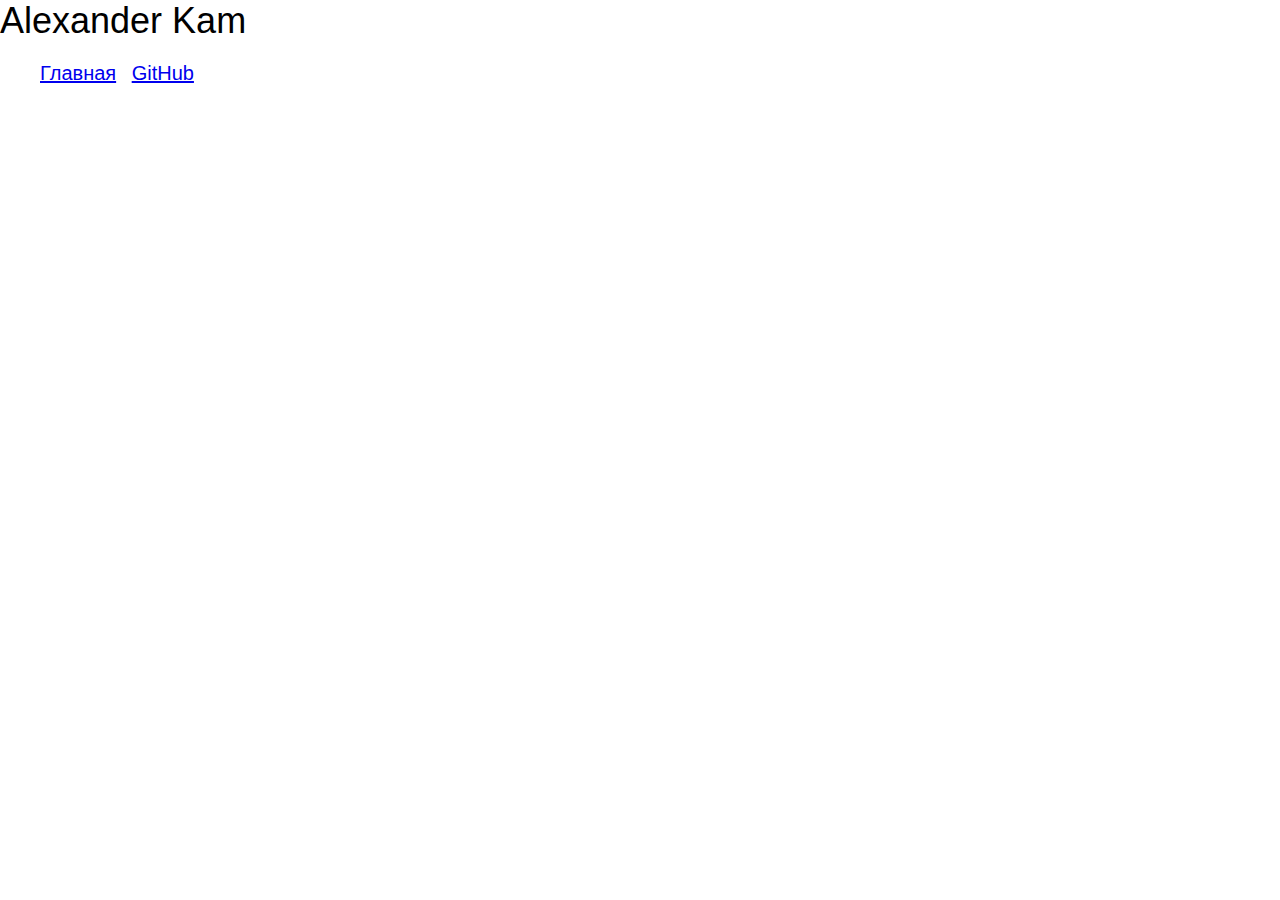
<file: index.html>
<!DOCTYPE html>
<html lang="ru">
<head>
    <meta charset="UTF-8">
    <meta name="viewport" content="width=device-width, initial-scale=1.0">
    <title>Home | Alexander Kam</title>
    <link rel="stylesheet" href="/resources/css/main.css">
    <script src="/resources/js/main.js"></script>
</head>
<body>
    <header>
        <div class="branding">
            <span>Alexander </span><span class="super">Kam</span>
        </div>
        <nav>
            <ul>
                <li><a href="/">Главная</a></li>
                <li><a href="https://github.com/AlexanderKam2/">GitHub</a></li>
            </ul>
        </nav>
    </header>
</body>
</html>
</file>
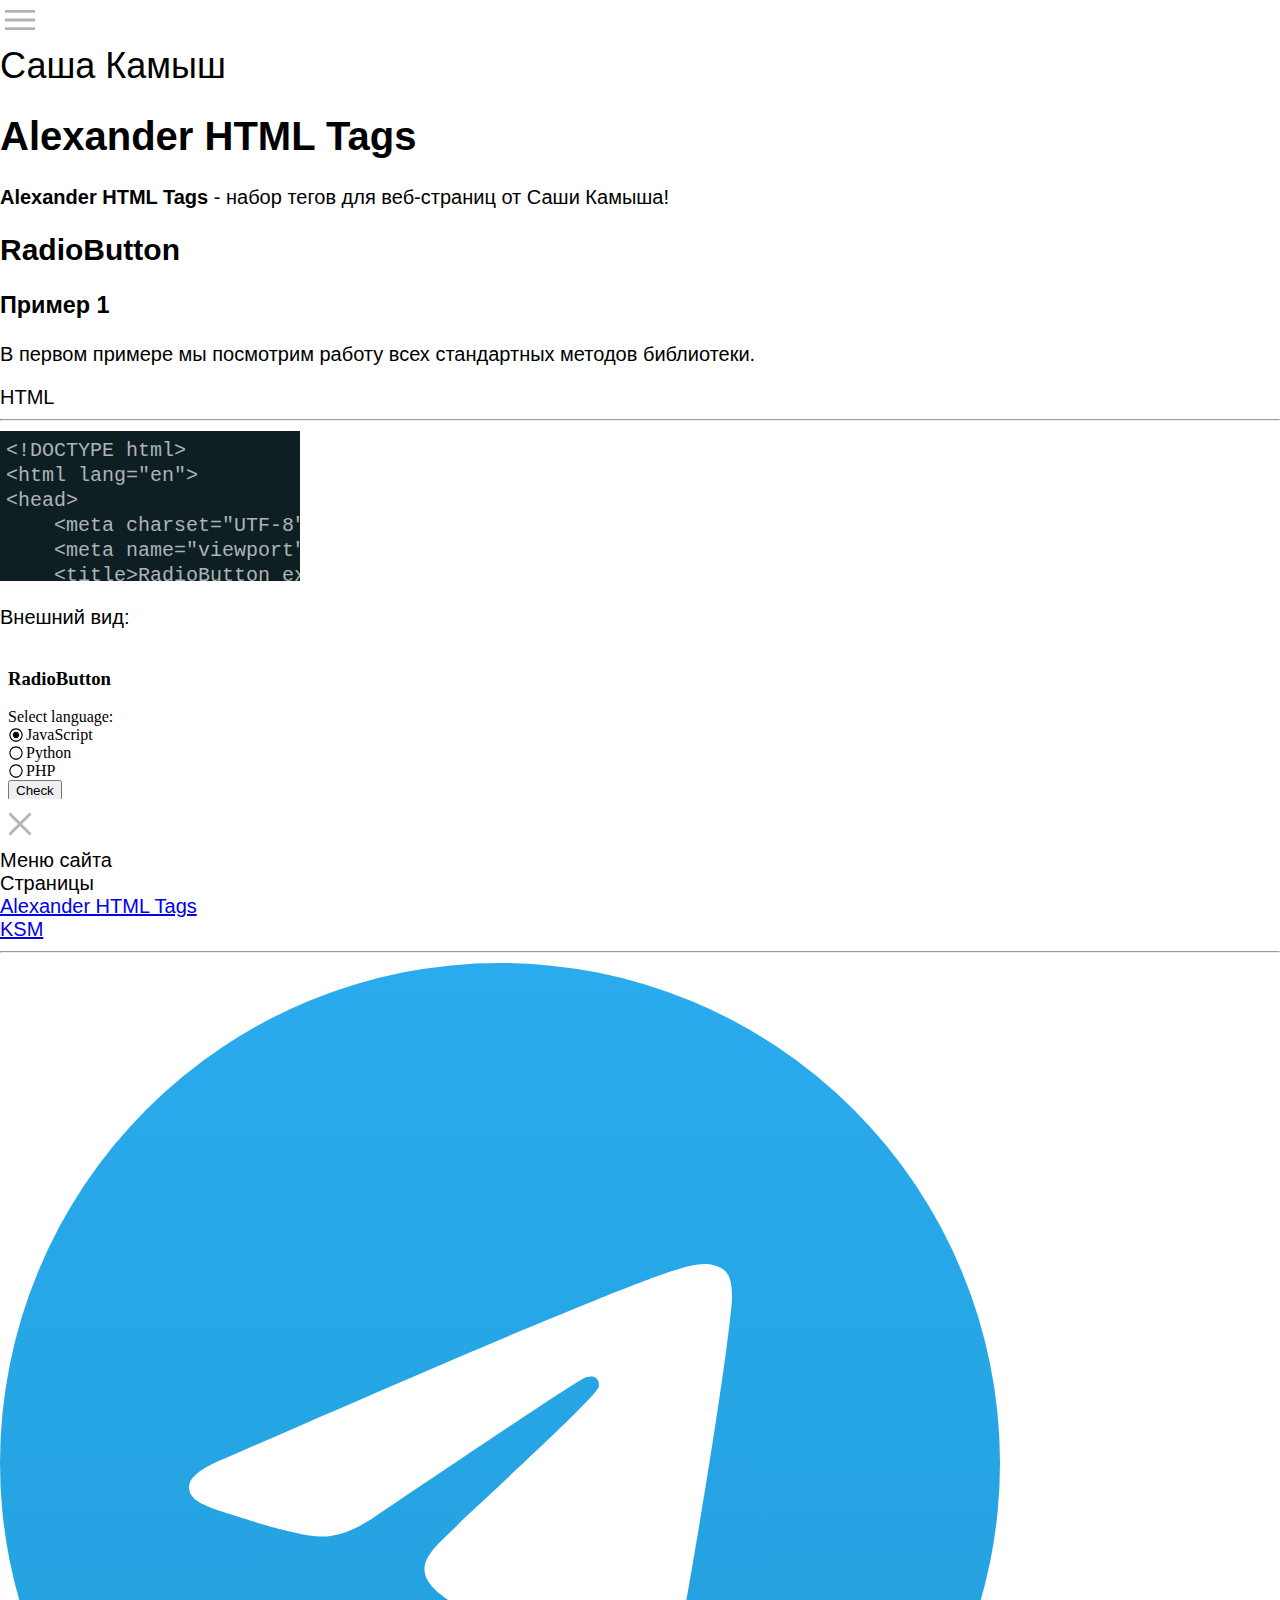
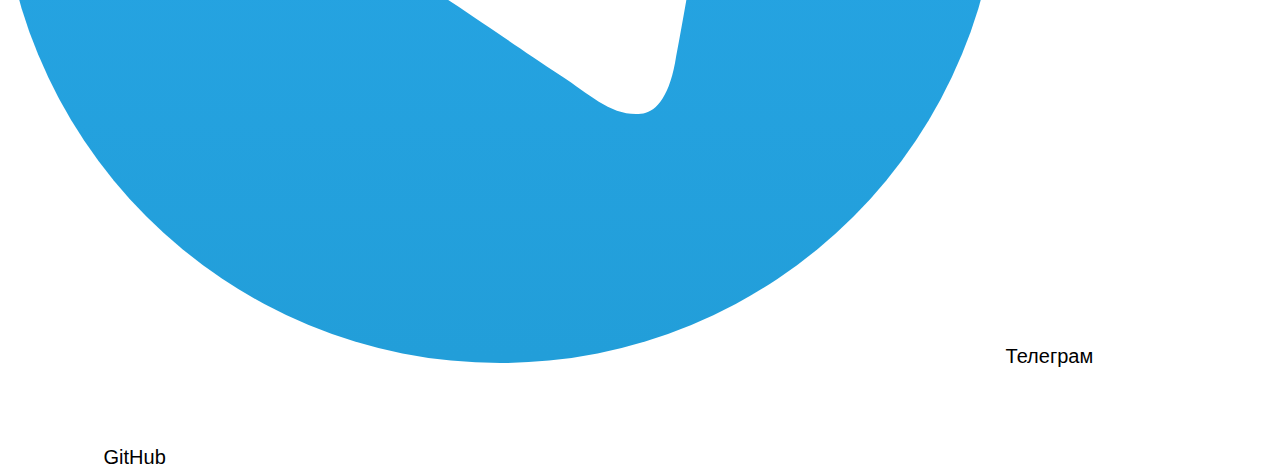
<file: AlexanderHTMLTags/index.html>
<!DOCTYPE html>
<html lang="ru">
<head>
    <meta charset="UTF-8">
    <meta name="viewport" content="width=device-width, initial-scale=1.0">
    <title>Домашняя | Саша Камыш</title>
    <link rel="stylesheet" href="/resources/css/main.css">
    <link rel="shortcut icon" href="/resources/img/favicon.ico" type="image/x-icon">
    <script src="/resources/js/main.js"></script>
</head>
<body>
    <header>
        <div class="menubutton" onclick="menuButtonClick()">
            <img src="/resources/img/menu.svg" alt="menu">
        </div>
        <div class="branding">
            <span>Саша Камыш</span>
        </div>
        <div class="placeholder">
            <input type="hidden">
        </div>
    </header>
    <div class="main">
        <h1>Alexander HTML Tags</h1>
        <p><b>Alexander HTML Tags</b> - набор тегов для веб-страниц от Саши Камыша!</p>
        <h2>RadioButton</h2>
        <h3>Пример 1</h3>
        <p>В первом примере мы посмотрим работу всех стандартных методов библиотеки. </p>
        <div class="code-box">
            <span>HTML</span>
            <hr>
            <iframe frameborder="0" src="/resources/code/0.html"></iframe>
        </div>
        <p>Внешний вид: </p>
        <iframe src="/download/AlexanderTags/RadioButton/example.html" frameborder="0" class="example-frame"></iframe>
    </div>
    <div class="menu">
        <div class="title-box">
            <div class="closebutton" onclick="menuCloseButtonClick()">
                <img src="/resources/img/close.svg" alt="menu">
            </div>
            <span>Меню сайта</span>
        </div>
        <span>Страницы</span><br>
        <a href="/AlexanderHTMLTags">Alexander HTML Tags</a><br>
        <a href="/space/">KSM</a>
        <hr>
        <div class="link-box" onclick="redirect('https:\/\/t.me/SanyaKamish')">
            <img src="/resources/img/telegram.svg" alt="telegram">
            <span>Телеграм</span>
        </div>
        <div class="link-box" onclick="redirect('https:\/\/github.com/AlexanderKam2')">
            <img src="/resources/img/github.svg" alt="telegram">
            <span>GitHub</span>
        </div>
    </div>
</body>
</html>
</file>
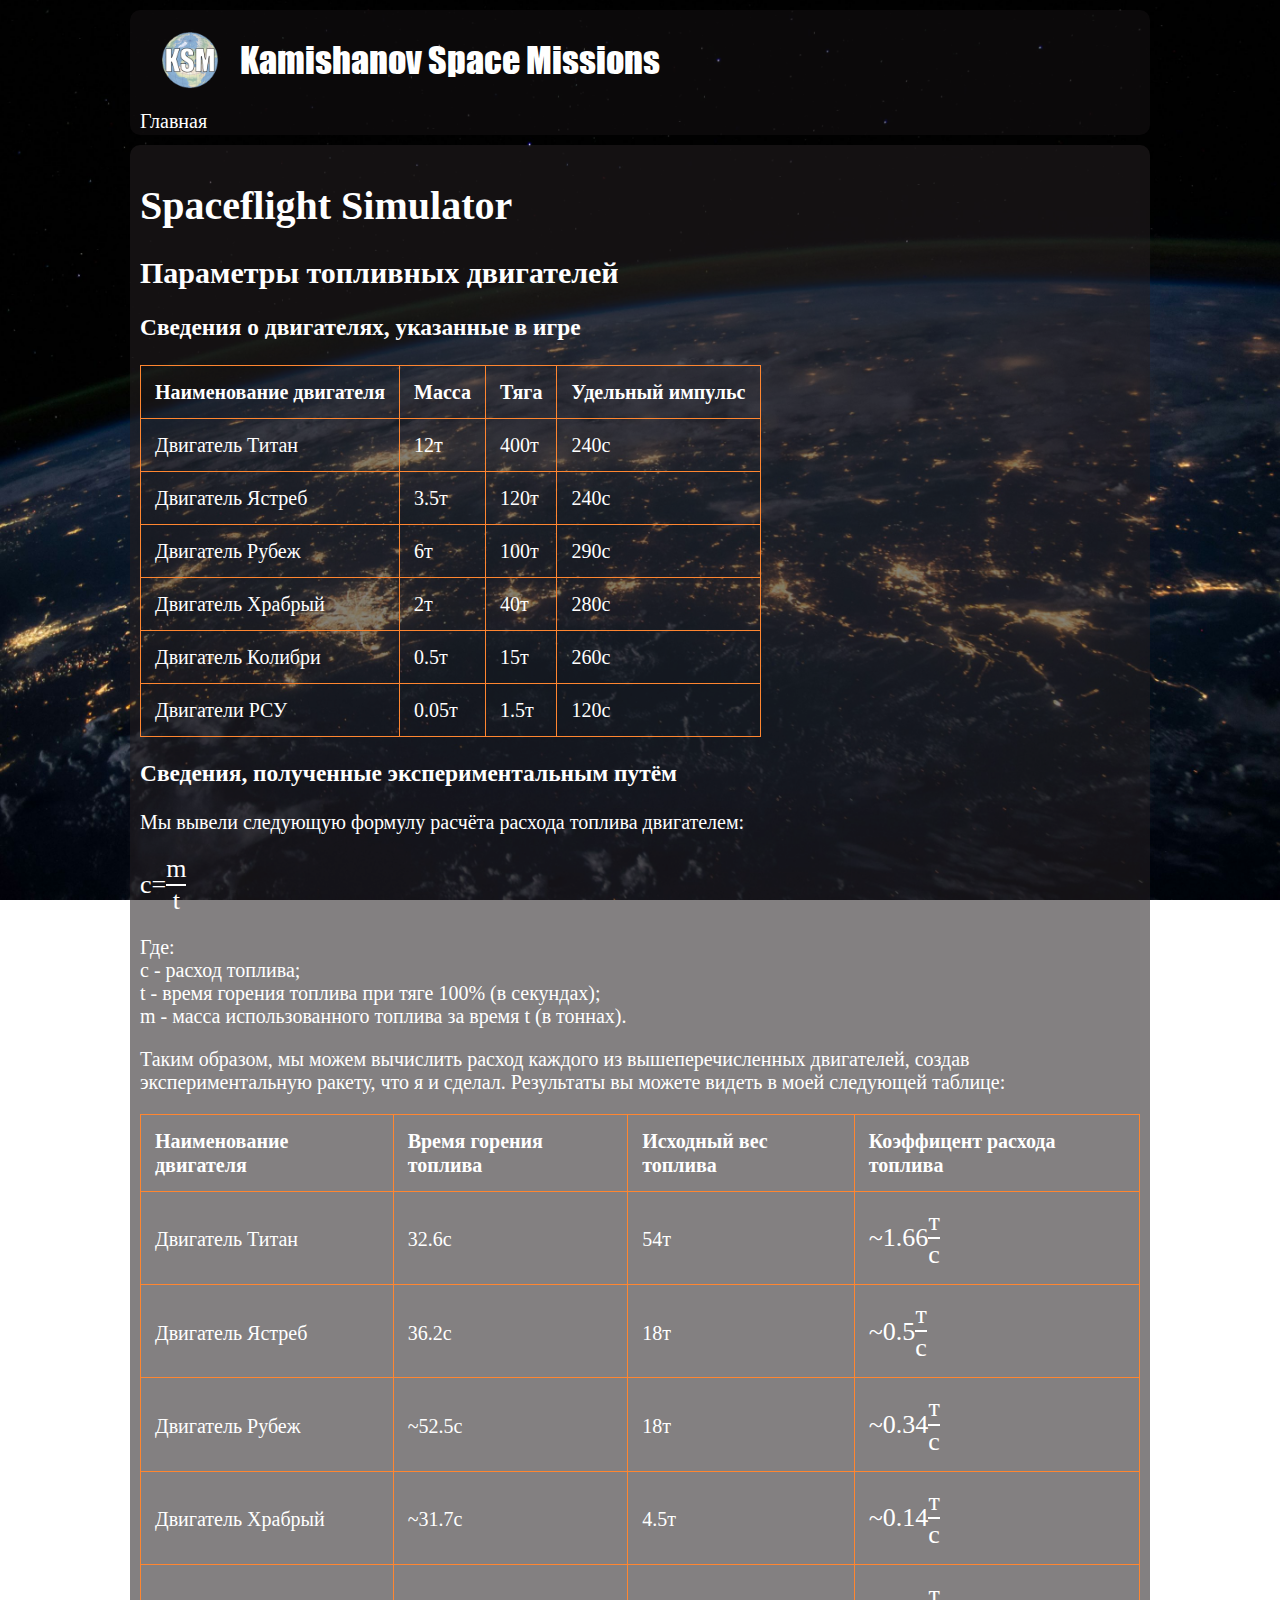
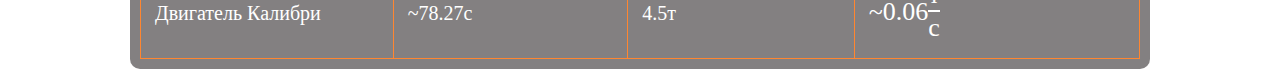
<file: space/index.html>
<!DOCTYPE html>
<html lang="ru">
<head>
    <meta charset="UTF-8">
    <meta name="viewport" content="width=device-width, initial-scale=1.0">
    <title>SFS Experiments | Kamishanov Space Missions</title>
    <link rel="stylesheet" href="/static/css/main.css">
    <link rel="icon" href="/static/img/logo.png" type="image/png">
    <script src="/static/js/main.js"></script>
</head>
<body>
    <div class="flex-container">
        <header>
            <div class="branding">
                <img src="/static/img/logo512.png" alt="KSM logo">
                <span>Kamishanov Space Missions</span>
            </div>
            <div class="links"></div>
        </header>
    </div>
    <div class="flex-container">
        <main>
            <h1>Spaceflight Simulator</h1>
            <h2>Параметры топливных двигателей</h2>
            <h3>Сведения о двигателях, указанные в игре</h3>
            <table>
                <thead>
                    <tr>
                        <td>Наименование двигателя</td>
                        <td>Масса</td>
                        <td>Тяга</td>
                        <td>Удельный импульс</td>
                    </tr>
                </thead>
                <tbody>
                    <tr>
                        <td>Двигатель Титан</td>
                        <td>12т</td>
                        <td>400т</td>
                        <td>240с</td>
                    </tr>
                    <tr>
                        <td>Двигатель Ястреб</td>
                        <td>3.5т</td>
                        <td>120т</td>
                        <td>240с</td>
                    </tr>
                    <tr>
                        <td>Двигатель Рубеж</td>
                        <td>6т</td>
                        <td>100т</td>
                        <td>290с</td>
                    </tr>
                    <tr>
                        <td>Двигатель Храбрый</td>
                        <td>2т</td>
                        <td>40т</td>
                        <td>280с</td>
                    </tr>
                    <tr>
                        <td>Двигатель Колибри</td>
                        <td>0.5т</td>
                        <td>15т</td>
                        <td>260с</td>
                    </tr>
                    <tr>
                        <td>Двигатели РСУ</td>
                        <td>0.05т</td>
                        <td>1.5т</td>
                        <td>120с</td>
                    </tr>
                </tbody>
            </table>
            <h3>Сведения, полученные экспериментальным путём</h3>
            <p>Мы вывели следующую формулу расчёта расхода топлива двигателем:</p>
            <div class="formule">
                <span>c=</span>
                <div id='fraction'>
                    <div id='numerator'>
                        m
                    </div>
                    <div id='denominator'>
                        t
                    </div>
                </div>
            </div>
            <p>Где: <br>c - расход топлива; <br>t - время горения топлива при тяге 100% (в секундах); <br>m - масса использованного топлива за время t (в тоннах).</p>
            <p>Таким образом, мы можем вычислить расход каждого из вышеперечисленных двигателей, создав экспериментальную ракету, что я и сделал. Результаты вы можете видеть в моей следующей таблице:</p>
            <table>
                <thead>
                    <tr>
                        <td>Наименование двигателя</td>
                        <td>Время горения топлива</td>
                        <td>Исходный вес топлива</td>
                        <td>Коэффицент расхода топлива</td>
                    </tr>
                </thead>
                <tbody>
                    <tr>
                        <td>Двигатель Титан</td>
                        <td>32.6с</td>
                        <td>54т</td>
                        <td>
                            <div class="formule">
                                <span>~1.66</span>
                                <div id='fraction'>
                                    <div id='numerator'>
                                        т
                                    </div>
                                    <div id='denominator'>
                                        с
                                    </div>
                                </div>
                            </div>
                        </td>
                    </tr>
                    <tr>
                        <td>Двигатель Ястреб</td>
                        <td>36.2с</td>
                        <td>18т</td>
                        <td>
                            <div class="formule">
                                <span>~0.5</span>
                                <div id='fraction'>
                                    <div id='numerator'>
                                        т
                                    </div>
                                    <div id='denominator'>
                                        с
                                    </div>
                                </div>
                            </div>
                        </td>
                    </tr>
                    <tr>
                        <td>Двигатель Рубеж</td>
                        <td>~52.5с</td>
                        <td>18т</td>
                        <td>
                            <div class="formule">
                                <span>~0.34</span>
                                <div id='fraction'>
                                    <div id='numerator'>
                                        т
                                    </div>
                                    <div id='denominator'>
                                        с
                                    </div>
                                </div>
                            </div>
                        </td>
                    </tr>
                    <tr>
                        <td>Двигатель Храбрый</td>
                        <td>~31.7с</td>
                        <td>4.5т</td>
                        <td>
                            <div class="formule">
                                <span>~0.14</span>
                                <div id='fraction'>
                                    <div id='numerator'>
                                        т
                                    </div>
                                    <div id='denominator'>
                                        с
                                    </div>
                                </div>
                            </div>
                        </td>
                    </tr>
                    <tr>
                        <td>Двигатель Калибри</td>
                        <td>~78.27с</td>
                        <td>4.5т</td>
                        <td>
                            <div class="formule">
                                <span>~0.06</span>
                                <div id='fraction'>
                                    <div id='numerator'>
                                        т
                                    </div>
                                    <div id='denominator'>
                                        с
                                    </div>
                                </div>
                            </div>
                        </td>
                    </tr>
                </tbody>
            </table>
        </main>
    </div>
</body>
</html>
</file>
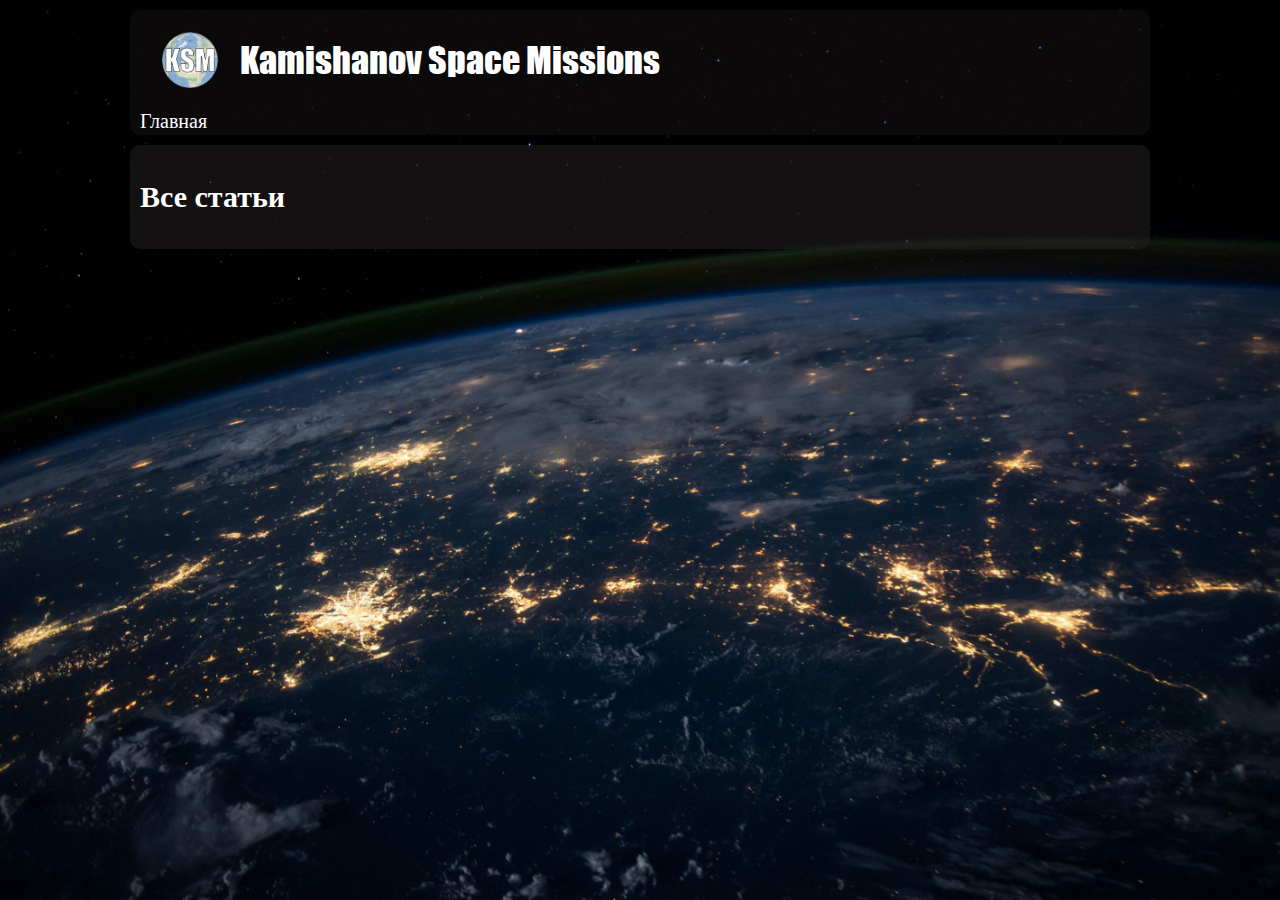
<file: space/articles/index.html>
<!DOCTYPE html>
<html lang="ru">
<head>
    <meta charset="UTF-8">
    <meta name="viewport" content="width=device-width, initial-scale=1.0">
    <title>Главная | Kamishanov Space Missions</title>
    <link rel="stylesheet" href="/static/css/main.css">
    <link rel="icon" href="/static/img/logo.png" type="image/png">
    <script src="/static/js/main.js"></script>
</head>
<body>
    <div class="flex-container">
        <header>
            <div class="branding">
                <img src="/static/img/logo512.png" alt="KSM logo">
                <span>Kamishanov Space Missions</span>
            </div>
            <div class="links"></div>
        </header>
    </div>
    <div class="flex-container">
        <main>
            <h2>Все статьи</h2>
            <div class="all-articles"></div>
        </main>
    </div>
</body>
</html>
</file>
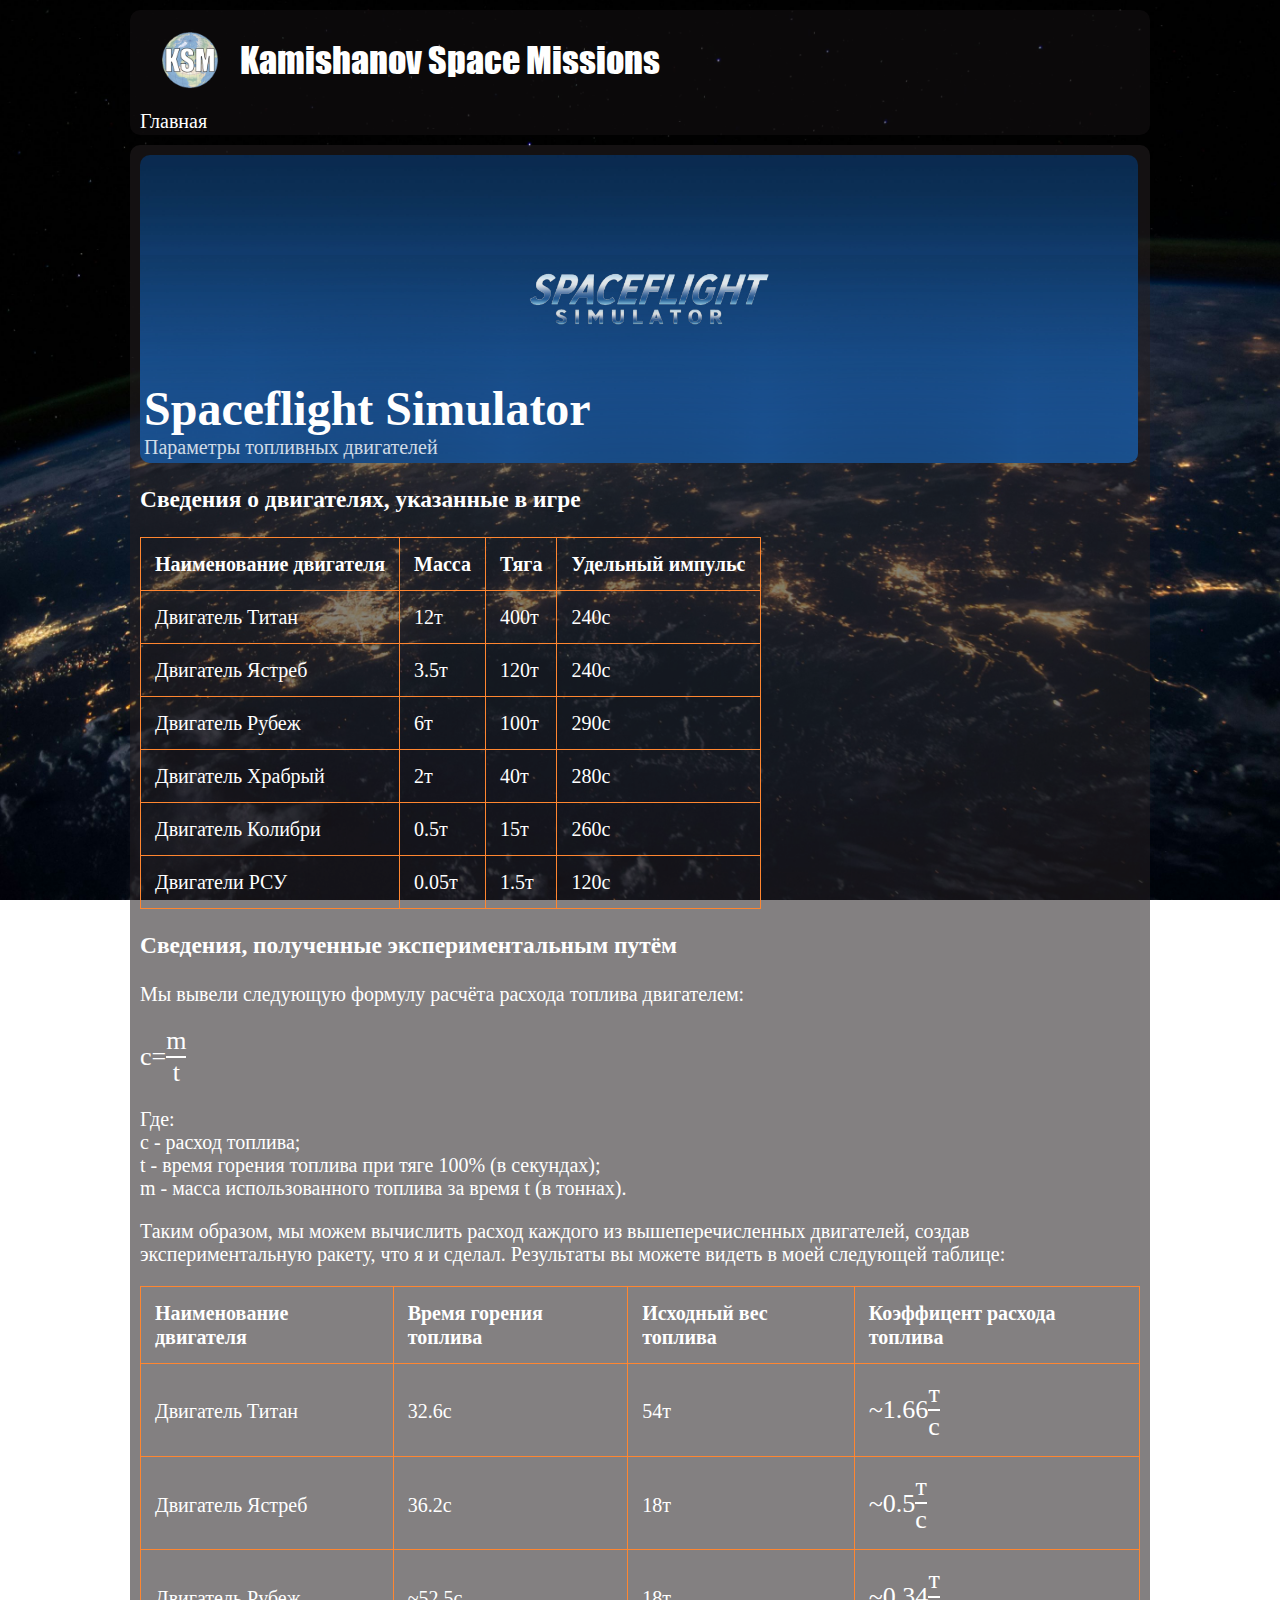
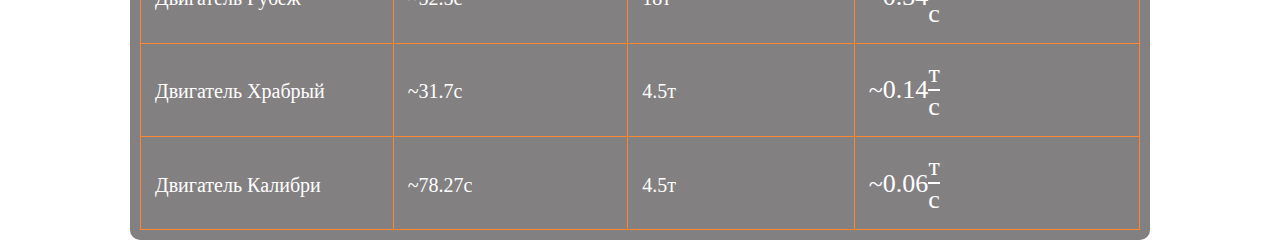
<file: space/13-08-2025/001/index.html>
<!DOCTYPE html>
<html lang="ru">
<head>
    <meta charset="UTF-8">
    <meta name="viewport" content="width=device-width, initial-scale=1.0">
    <title>SFS Experiments | Kamishanov Space Missions</title>
    <link rel="stylesheet" href="/static/css/main.css">
    <link rel="icon" href="/static/img/logo.png" type="image/png">
    <script src="/static/js/main.js"></script>
</head>
<body>
    <div class="flex-container">
        <header>
            <div class="branding">
                <img src="/static/img/logo512.png" alt="KSM logo">
                <span>Kamishanov Space Missions</span>
            </div>
            <div class="links"></div>
        </header>
    </div>
    <div class="flex-container">
        <main>
            <div class="heading" style="background-image: url(/static/img/headings/heading-1.jpg);">
                <div class="header-content">
                    <span class="heading-h">Spaceflight Simulator</span>
                    <br>
                    <span class="heading-m">Параметры топливных двигателей</span>
                </div>
            </div>
            <h3>Сведения о двигателях, указанные в игре</h3>
            <table>
                <thead>
                    <tr>
                        <td>Наименование двигателя</td>
                        <td>Масса</td>
                        <td>Тяга</td>
                        <td>Удельный импульс</td>
                    </tr>
                </thead>
                <tbody>
                    <tr>
                        <td>Двигатель Титан</td>
                        <td>12т</td>
                        <td>400т</td>
                        <td>240с</td>
                    </tr>
                    <tr>
                        <td>Двигатель Ястреб</td>
                        <td>3.5т</td>
                        <td>120т</td>
                        <td>240с</td>
                    </tr>
                    <tr>
                        <td>Двигатель Рубеж</td>
                        <td>6т</td>
                        <td>100т</td>
                        <td>290с</td>
                    </tr>
                    <tr>
                        <td>Двигатель Храбрый</td>
                        <td>2т</td>
                        <td>40т</td>
                        <td>280с</td>
                    </tr>
                    <tr>
                        <td>Двигатель Колибри</td>
                        <td>0.5т</td>
                        <td>15т</td>
                        <td>260с</td>
                    </tr>
                    <tr>
                        <td>Двигатели РСУ</td>
                        <td>0.05т</td>
                        <td>1.5т</td>
                        <td>120с</td>
                    </tr>
                </tbody>
            </table>
            <h3>Сведения, полученные экспериментальным путём</h3>
            <p>Мы вывели следующую формулу расчёта расхода топлива двигателем:</p>
            <div class="formule">
                <span>c=</span>
                <div id='fraction'>
                    <div id='numerator'>
                        m
                    </div>
                    <div id='denominator'>
                        t
                    </div>
                </div>
            </div>
            <p>Где: <br>c - расход топлива; <br>t - время горения топлива при тяге 100% (в секундах); <br>m - масса использованного топлива за время t (в тоннах).</p>
            <p>Таким образом, мы можем вычислить расход каждого из вышеперечисленных двигателей, создав экспериментальную ракету, что я и сделал. Результаты вы можете видеть в моей следующей таблице:</p>
            <table>
                <thead>
                    <tr>
                        <td>Наименование двигателя</td>
                        <td>Время горения топлива</td>
                        <td>Исходный вес топлива</td>
                        <td>Коэффицент расхода топлива</td>
                    </tr>
                </thead>
                <tbody>
                    <tr>
                        <td>Двигатель Титан</td>
                        <td>32.6с</td>
                        <td>54т</td>
                        <td>
                            <div class="formule">
                                <span>~1.66</span>
                                <div id='fraction'>
                                    <div id='numerator'>
                                        т
                                    </div>
                                    <div id='denominator'>
                                        с
                                    </div>
                                </div>
                            </div>
                        </td>
                    </tr>
                    <tr>
                        <td>Двигатель Ястреб</td>
                        <td>36.2с</td>
                        <td>18т</td>
                        <td>
                            <div class="formule">
                                <span>~0.5</span>
                                <div id='fraction'>
                                    <div id='numerator'>
                                        т
                                    </div>
                                    <div id='denominator'>
                                        с
                                    </div>
                                </div>
                            </div>
                        </td>
                    </tr>
                    <tr>
                        <td>Двигатель Рубеж</td>
                        <td>~52.5с</td>
                        <td>18т</td>
                        <td>
                            <div class="formule">
                                <span>~0.34</span>
                                <div id='fraction'>
                                    <div id='numerator'>
                                        т
                                    </div>
                                    <div id='denominator'>
                                        с
                                    </div>
                                </div>
                            </div>
                        </td>
                    </tr>
                    <tr>
                        <td>Двигатель Храбрый</td>
                        <td>~31.7с</td>
                        <td>4.5т</td>
                        <td>
                            <div class="formule">
                                <span>~0.14</span>
                                <div id='fraction'>
                                    <div id='numerator'>
                                        т
                                    </div>
                                    <div id='denominator'>
                                        с
                                    </div>
                                </div>
                            </div>
                        </td>
                    </tr>
                    <tr>
                        <td>Двигатель Калибри</td>
                        <td>~78.27с</td>
                        <td>4.5т</td>
                        <td>
                            <div class="formule">
                                <span>~0.06</span>
                                <div id='fraction'>
                                    <div id='numerator'>
                                        т
                                    </div>
                                    <div id='denominator'>
                                        с
                                    </div>
                                </div>
                            </div>
                        </td>
                    </tr>
                </tbody>
            </table>
        </main>
    </div>
</body>
</html>
</file>
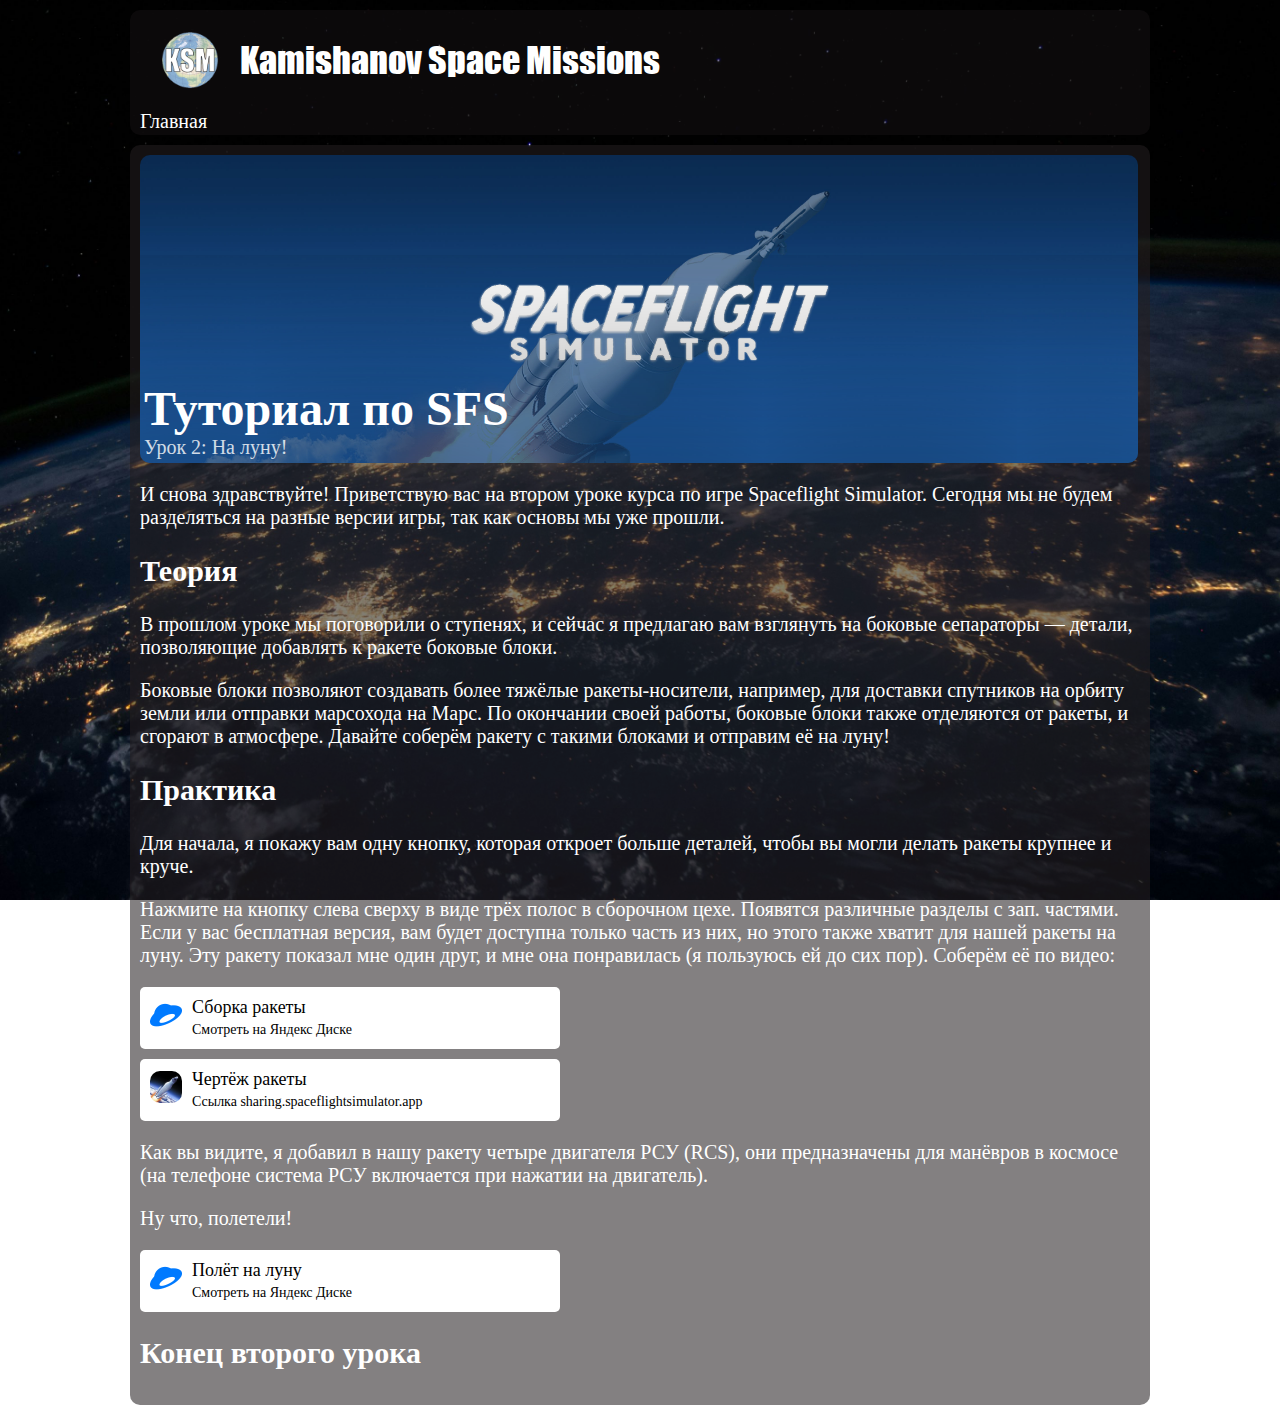
<file: space/15-08-2025/001/index.html>
<!DOCTYPE html>
<html lang="ru">
<head>
    <meta charset="UTF-8">
    <meta name="viewport" content="width=device-width, initial-scale=1.0">
    <title>Туториал по SFS | Kamishanov Space Missions</title>
    <link rel="stylesheet" href="/static/css/main.css">
    <link rel="icon" href="/static/img/logo.png" type="image/png">
    <script src="/static/js/main.js"></script>
</head>
<body>
    <div class="flex-container">
        <header>
            <div class="branding">
                <img src="/static/img/logo512.png" alt="KSM logo">
                <span>Kamishanov Space Missions</span>
            </div>
            <div class="links"></div>
        </header>
    </div>
    <div class="flex-container">
        <main>
            <div class="heading" style="background-image: url(/static/img/headings/heading-3.jpg);">
                <div class="header-content">
                    <span class="heading-h">Туториал по SFS</span>
                    <br>
                    <span class="heading-m">Урок 2: На луну!</span>
                </div>
            </div>
            <p>И снова здравствуйте! Приветствую вас на втором уроке курса по игре Spaceflight Simulator. Сегодня мы не будем разделяться на разные версии игры, так как основы мы уже прошли.</p>
            <h2>Теория</h2>
            <p>В прошлом уроке мы поговорили о ступенях, и сейчас я предлагаю вам взглянуть на боковые сепараторы — детали, позволяющие добавлять к ракете боковые блоки.</p>
            <p>Боковые блоки позволяют создавать более тяжёлые ракеты-носители, например, для доставки спутников на орбиту земли или отправки марсохода на Марс. По окончании своей работы, боковые блоки также отделяются от ракеты, и сгорают в атмосфере. Давайте соберём ракету с такими блоками и отправим её на луну!</p>
            <h2>Практика</h2>
            <p>Для начала, я покажу вам одну кнопку, которая откроет больше деталей, чтобы вы могли делать ракеты крупнее и круче.</p>
            <p>Нажмите на кнопку слева сверху в виде трёх полос в сборочном цехе. Появятся различные разделы с зап. частями. Если у вас бесплатная версия, вам будет доступна только часть из них, но этого также хватит для нашей ракеты на луну. Эту ракету показал мне один друг, и мне она понравилась (я пользуюсь ей до сих пор). Соберём её по видео:</p>
            <div class="drive-link" onclick="redirect('https:\/\/disk.yandex.ru/i/3FvQaMKBiXC61g')">
                <div class="icon"><img src="/static/img/ya_disk.png" alt="ya disk icon"></div>
                <div class="drive-title">
                    <span>Сборка ракеты</span><br>
                    <small>Смотреть на Яндекс Диске</small>
                </div>
            </div>
            <div class="sfs-share" onclick="redirect('https:\/\/sharing.spaceflightsimulator.app/rocket/DadozHqLEfCMjtPseAeipw')">
                <div class="icon"><img src="/static/img/sfs_icon.jfif" alt="sfs app icon"></div>
                <div class="sfs-title">
                    <span>Чертёж ракеты</span><br>
                    <small>Ссылка sharing.spaceflightsimulator.app</small>
                </div>
            </div>
            <p>Как вы видите, я добавил в нашу ракету четыре двигателя РСУ (RCS), они предназначены для манёвров в космосе (на телефоне система РСУ включается при нажатии на двигатель).</p>
            <p>Ну что, полетели!</p>
            <div class="drive-link" onclick="redirect('https:\/\/disk.yandex.ru/i/tHwWHiljy1US_g')">
                <div class="icon"><img src="/static/img/ya_disk.png" alt="ya disk icon"></div>
                <div class="drive-title">
                    <span>Полёт на луну</span><br>
                    <small>Смотреть на Яндекс Диске</small>
                </div>
            </div>
            <h2>Конец второго урока</h2>
        </main>
    </div>
</body>
</html>
</file>
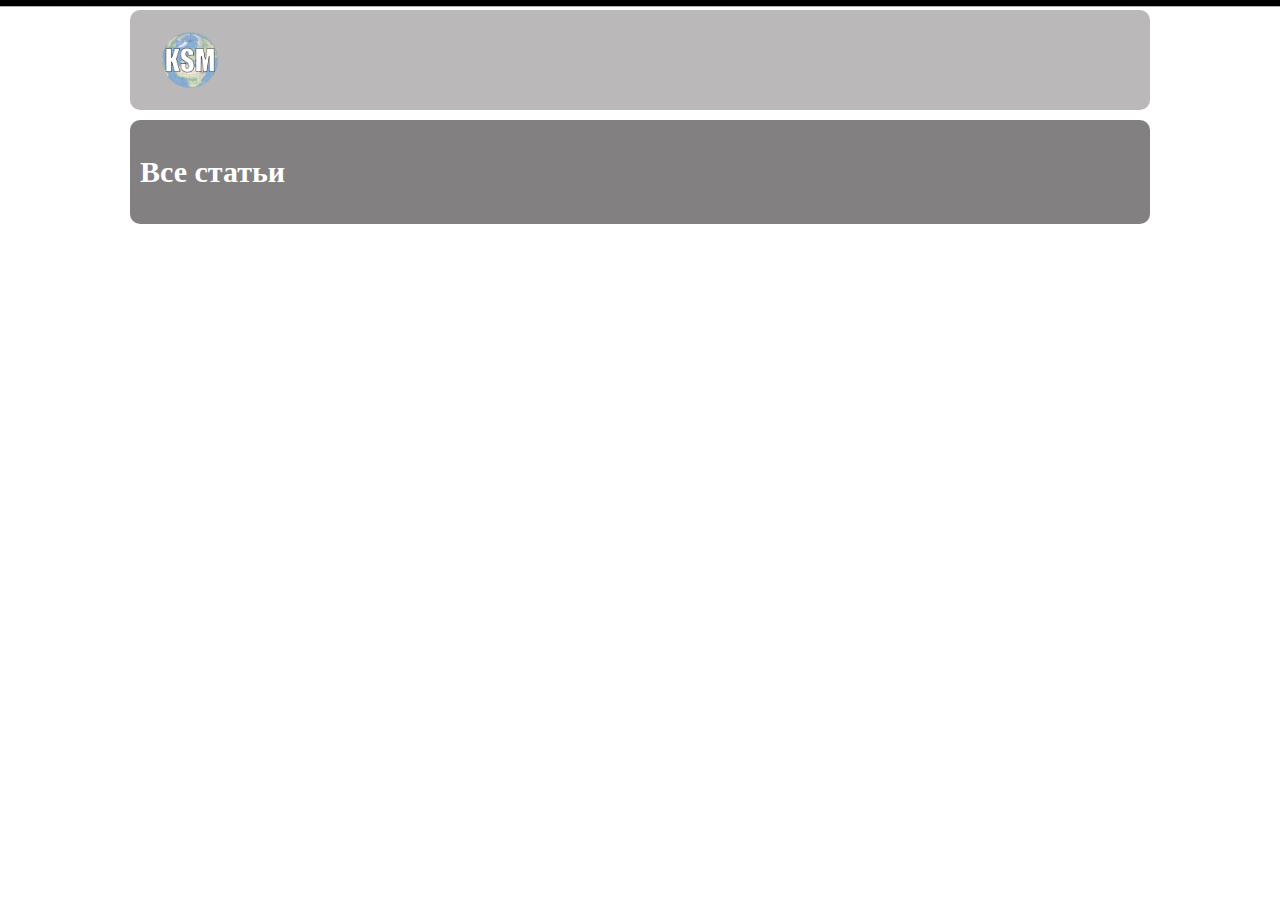
<file: space/articles/mobile/index.html>
<!DOCTYPE html>
<html lang="ru">
<head>
    <meta charset="UTF-8">
    <meta name="viewport" content="width=device-width, initial-scale=1.0">
    <title>SFS Experiments | Kamishanov Space Missions</title>
    <link rel="stylesheet" href="/static/css/mobile.css">
    <link rel="icon" href="/static/img/logo.png" type="image/png">
    <script src="/static/js/mobile.js"></script>
</head>
<body>
    <header>
        <div class="menu-icon" onclick="menuOn()">
            <img src="/static/img/menu.png" alt="menu">
        </div>
        <div class="header-logotype" onclick="redirect('/mobile')">
            <img src="/static/img/logo.png" alt="logo">
        </div>
        <div class="menu-icon">
            <input type="hidden" name="noname">
        </div>
    </header>
    <main>
        <h2>Последние статьи</h2>
        <div class="all-articles"></div>
    </main>
    <div class="menu-box" style="display: none">
        <div class="menu-header">
            <img src="/static/img/back.png" alt="back" onclick="menuOff()">
            <span>Меню сайта</span>
        </div>
        <div class="mobMenu" id="js-menu"></div>
    </div>
</body>
</html>
</file>
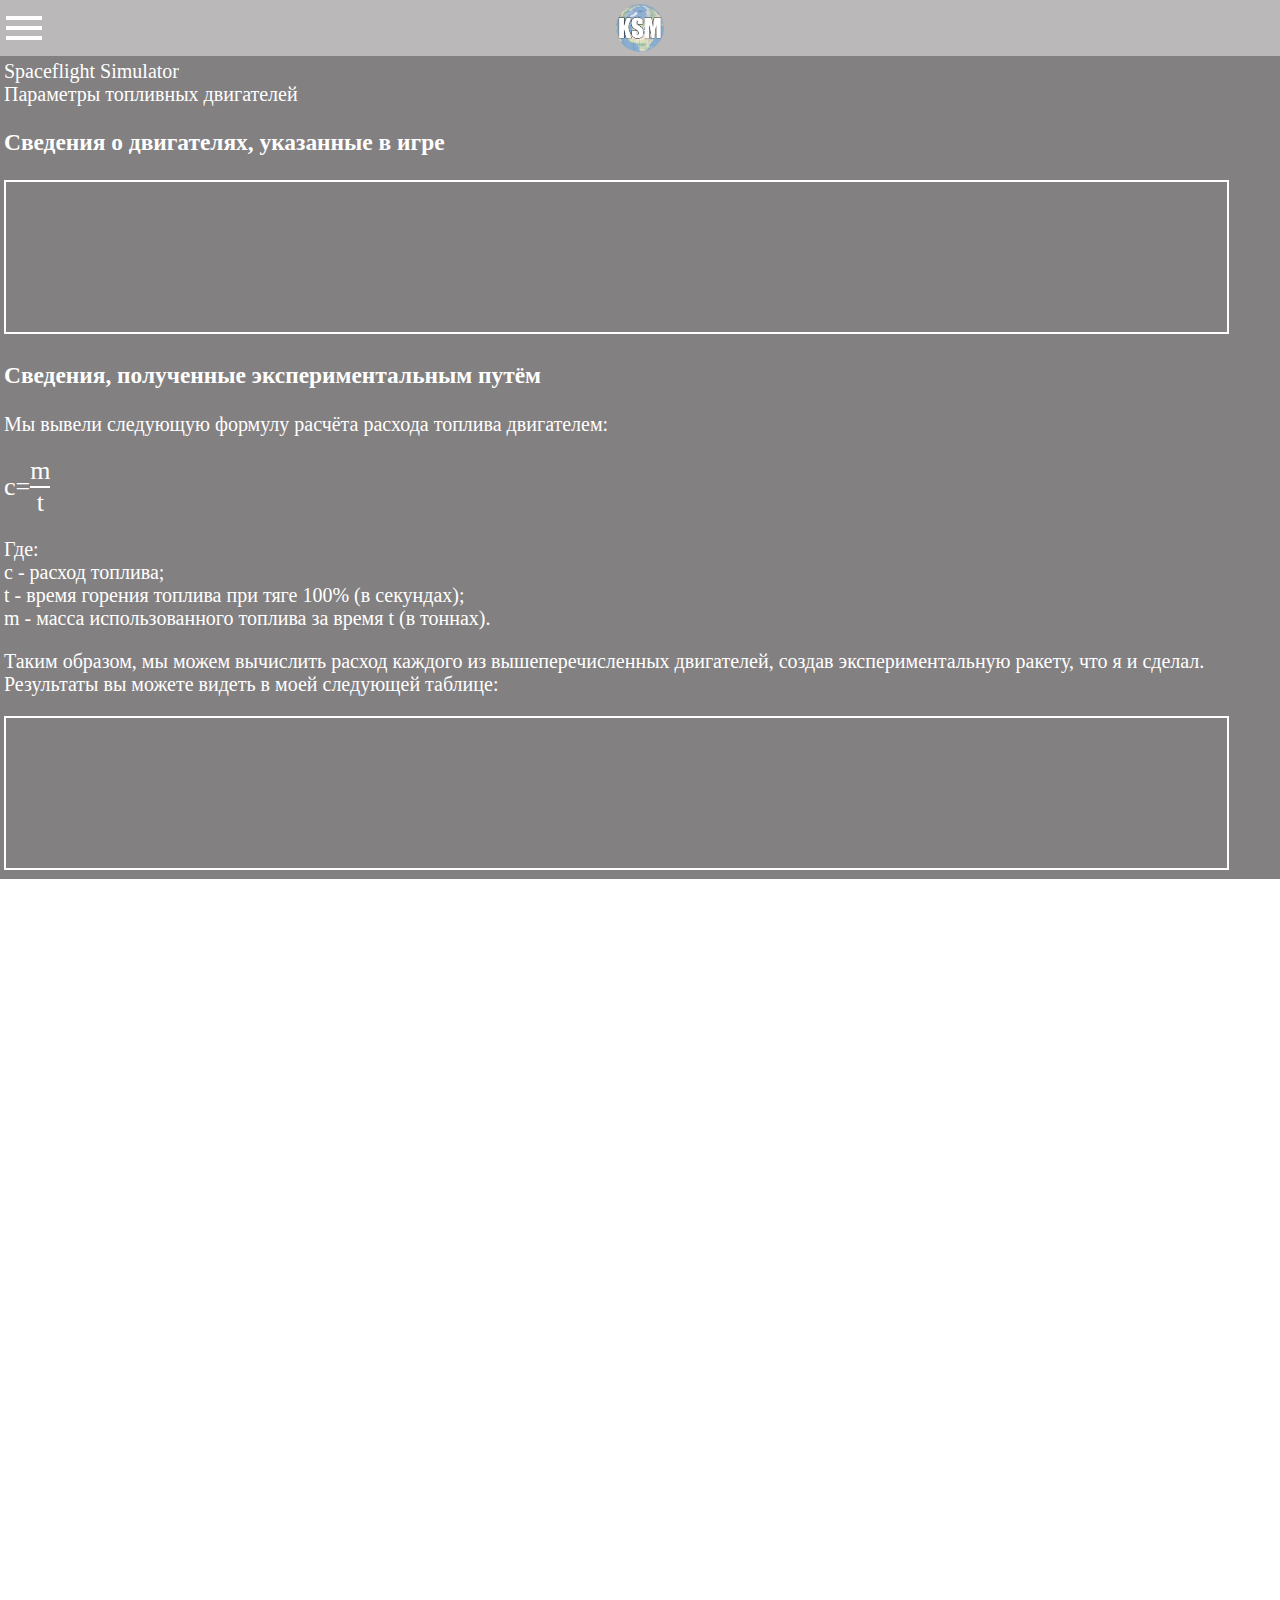
<file: space/13-08-2025/001/mobile/index.html>
<!DOCTYPE html>
<html lang="ru">
<head>
    <meta charset="UTF-8">
    <meta name="viewport" content="width=device-width, initial-scale=1.0">
    <title>SFS Experiments | Kamishanov Space Missions</title>
    <link rel="stylesheet" href="/static/css/mobile.css">
    <link rel="icon" href="/static/img/logo.png" type="image/png">
    <script src="/static/js/mobile.js"></script>
</head>
<body>
    <header>
        <div class="menu-icon" onclick="menuOn()">
            <img src="/static/img/menu.png" alt="menu">
        </div>
        <div class="header-logotype" onclick="redirect('/mobile')">
            <img src="/static/img/logo.png" alt="logo">
        </div>
        <div class="menu-icon">
            <input type="hidden" name="noname">
        </div>
    </header>
    <main>
        <div class="heading" style="background-image: url(/static/img/headings/heading-1.jpg);">
            <div class="header-content">
                <span class="heading-h">Spaceflight Simulator</span>
                <br>
                <span class="heading-m">Параметры топливных двигателей</span>
            </div>
        </div>
        <h3>Сведения о двигателях, указанные в игре</h3>
        <iframe src="table0.html" frameborder="0"></iframe>
        <h3>Сведения, полученные экспериментальным путём</h3>
        <p>Мы вывели следующую формулу расчёта расхода топлива двигателем:</p>
        <div class="formule">
            <span>c=</span>
            <div id='fraction'>
                <div id='numerator'>
                    m
                </div>
                <div id='denominator'>
                    t
                </div>
            </div>
        </div>
        <p>Где: <br>c - расход топлива; <br>t - время горения топлива при тяге 100% (в секундах); <br>m - масса использованного топлива за время t (в тоннах).</p>
        <p>Таким образом, мы можем вычислить расход каждого из вышеперечисленных двигателей, создав экспериментальную ракету, что я и сделал. Результаты вы можете видеть в моей следующей таблице:</p>
        <iframe src="table1.html" frameborder="0"></iframe>
    </main>
    <div class="menu-box" style="display: none">
        <div class="menu-header">
            <img src="/static/img/back.png" alt="back" onclick="menuOff()">
            <span>Меню сайта</span>
        </div>
        <div class="mobMenu" id="js-menu"></div>
    </div>
</body>
</html>
</file>
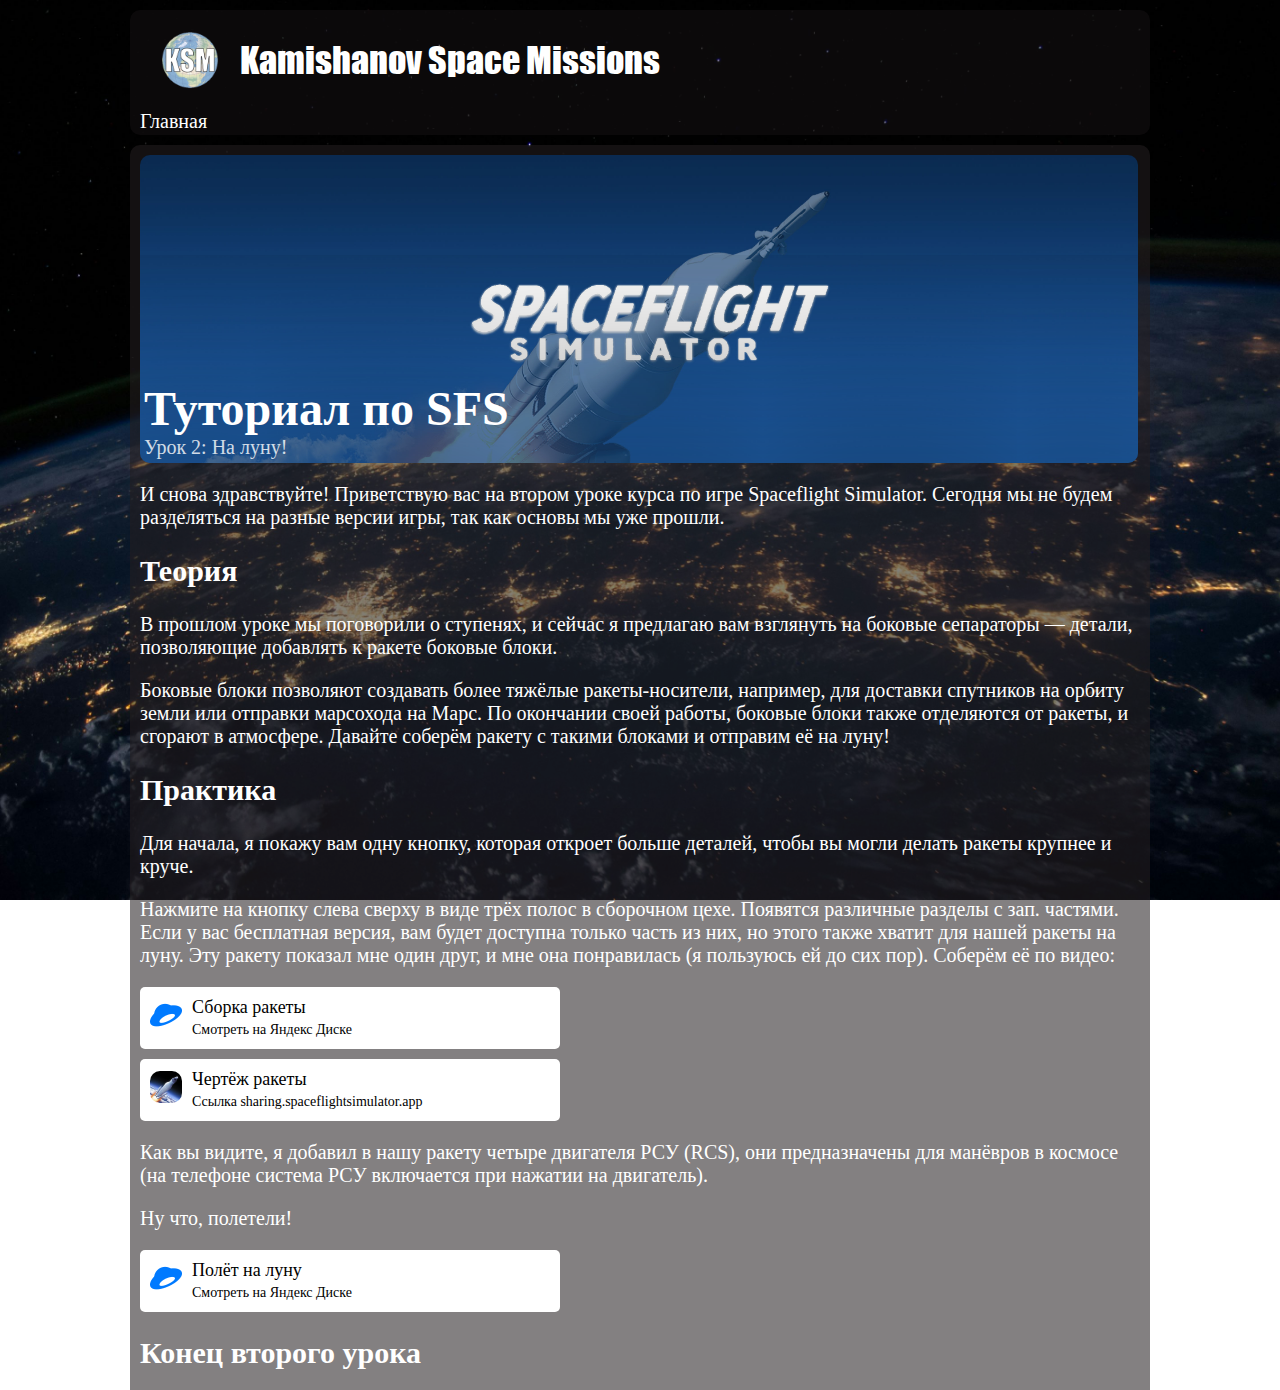
<file: space/15-08-2025/001/mobile/index.html>
<!DOCTYPE html>
<html lang="ru">
<head>
    <meta http-equiv="Content-Type" content="text/html; charset=UTF-8">
    <meta name="viewport" content="width=device-width, initial-scale=1.0">
    <title>Туториал по SFS | Kamishanov Space Missions</title>
    <link rel="stylesheet" href="/static/css/mobile.css">
    <link rel="icon" href="/static/img/logo.png" type="image/png">
    <script src="/static/js/mobile.js"></script>
</head>
<body>
    <header>
        <div class="menu-icon" onclick="menuOn()">
            <img src="/static/img/menu.png" alt="menu">
        </div>
        <div class="header-logotype" onclick="redirect('/mobile')">
            <img src="/static/img/logo.png" alt="logo">
        </div>
        <div class="menu-icon">
            <input type="hidden" name="noname">
        </div>
    </header>
    <main style="min-height: 776px;">
            <div class="heading" style="background-image: url(/static/img/headings/heading-3.jpg);">
                <div class="header-content">
                    <span class="heading-h">Туториал по SFS</span>
                    <br>
                    <span class="heading-m">Урок 2: На луну!</span>
                </div>
            </div>
            <p>И снова здравствуйте! Приветствую вас на втором уроке курса по игре Spaceflight Simulator. Сегодня мы не будем разделяться на разные версии игры, так как основы мы уже прошли.</p>
            <h2>Теория</h2>
            <p>В прошлом уроке мы поговорили о ступенях, и сейчас я предлагаю вам взглянуть на боковые сепараторы — детали, позволяющие добавлять к ракете боковые блоки.</p>
            <p>Боковые блоки позволяют создавать более тяжёлые ракеты-носители, например, для доставки спутников на орбиту земли или отправки марсохода на Марс. По окончании своей работы, боковые блоки также отделяются от ракеты, и сгорают в атмосфере. Давайте соберём ракету с такими блоками и отправим её на луну!</p>
            <h2>Практика</h2>
            <p>Для начала, я покажу вам одну кнопку, которая откроет больше деталей, чтобы вы могли делать ракеты крупнее и круче.</p>
            <p>Нажмите на кнопку слева сверху в виде трёх полос в сборочном цехе. Появятся различные разделы с зап. частями. Если у вас бесплатная версия, вам будет доступна только часть из них, но этого также хватит для нашей ракеты на луну. Эту ракету показал мне один друг, и мне она понравилась (я пользуюсь ей до сих пор). Соберём её по видео:</p>
            <div class="drive-link" onclick="redirect('https:\/\/disk.yandex.ru/i/3FvQaMKBiXC61g')">
                <div class="icon"><img src="/static/img/ya_disk.png" alt="ya disk icon"></div>
                <div class="drive-title">
                    <span>Сборка ракеты</span><br>
                    <small>Смотреть на Яндекс Диске</small>
                </div>
            </div>
            <div class="sfs-share" onclick="redirect('https:\/\/sharing.spaceflightsimulator.app/rocket/DadozHqLEfCMjtPseAeipw')">
                <div class="icon"><img src="/static/img/sfs_icon.jfif" alt="sfs app icon"></div>
                <div class="sfs-title">
                    <span>Чертёж ракеты</span><br>
                    <small>Ссылка sharing.spaceflightsimulator.app</small>
                </div>
            </div>
            <p>Как вы видите, я добавил в нашу ракету четыре двигателя РСУ (RCS), они предназначены для манёвров в космосе (на телефоне система РСУ включается при нажатии на двигатель).</p>
            <p>Ну что, полетели!</p>
            <div class="drive-link" onclick="redirect('https:\/\/disk.yandex.ru/i/tHwWHiljy1US_g')">
                <div class="icon"><img src="/static/img/ya_disk.png" alt="ya disk icon"></div>
                <div class="drive-title">
                    <span>Полёт на луну</span><br>
                    <small>Смотреть на Яндекс Диске</small>
                </div>
            </div>
            <h2>Конец второго урока</h2>
    </main>
    <div class="menu-box" style="display: none">
        <div class="menu-header">
            <img src="/static/img/back.png" alt="back" onclick="menuOff()">
            <span>Меню сайта</span>
        </div>
        <div class="mobMenu" id="js-menu"></div>
    </div>
</body>
</html>
</file>
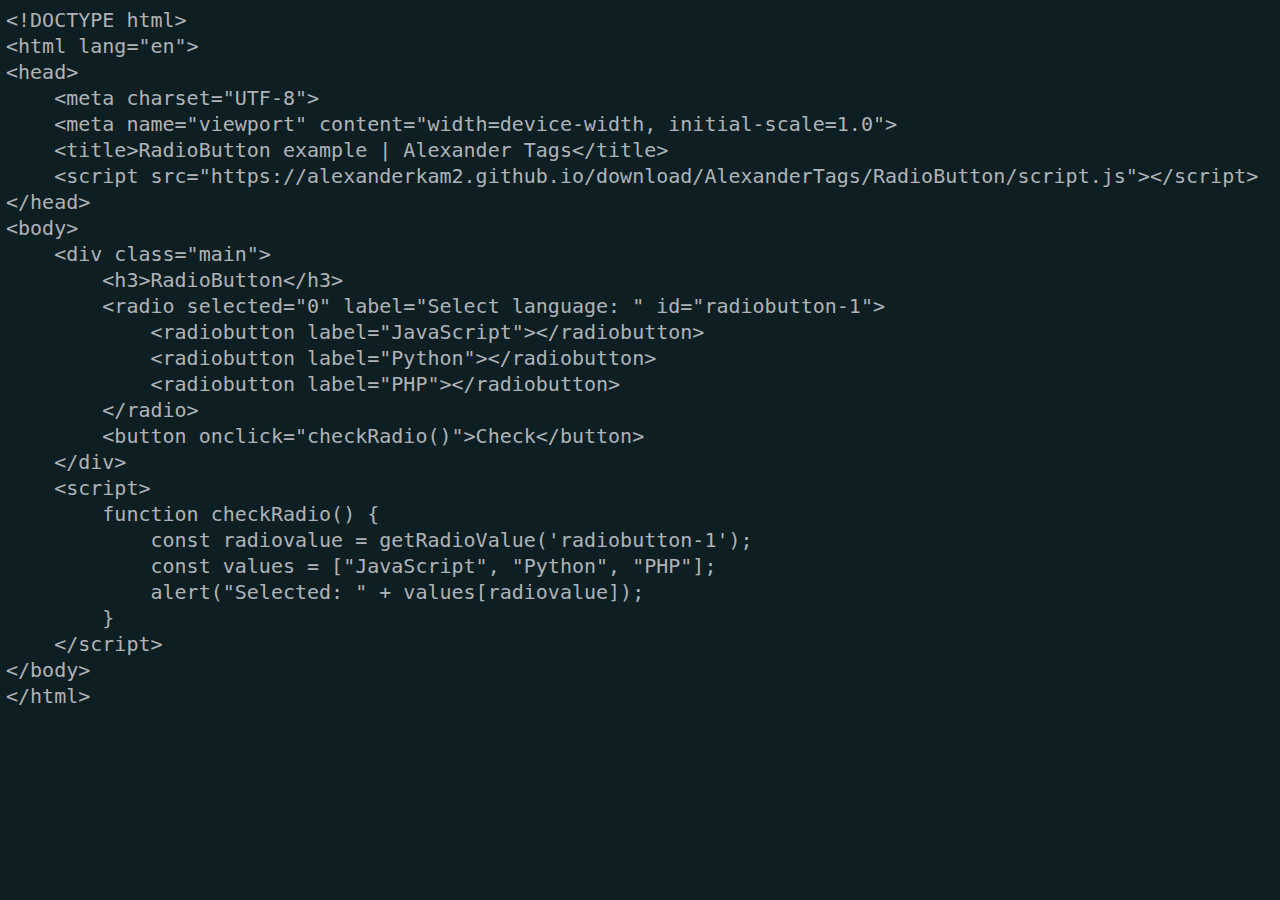
<file: resources/code/0.html>
<!DOCTYPE html>
<html lang="en">
<head>
    <style>
        body {
            background: #0D1F23;
            color: #afb3b7;
            font: 20px Consolas;
            margin-left: 4px;
        }

        code {
            font: 20px Consolas;
        }

        pre {
            margin: 2px;
        }
    </style>
</head>
<body>
    <code>
        <pre>&lt;!DOCTYPE html&gt;</pre>
        <pre>&lt;html lang=&quot;en&quot;&gt;</pre>
        <pre>&lt;head&gt;</pre>
        <pre>    &lt;meta charset=&quot;UTF-8&quot;&gt;</pre>
        <pre>    &lt;meta name=&quot;viewport&quot; content=&quot;width=device-width, initial-scale=1.0&quot;&gt;</pre>
        <pre>    &lt;title&gt;RadioButton example | Alexander Tags&lt;/title&gt;</pre>
        <pre>    &lt;script src=&quot;https://alexanderkam2.github.io/download/AlexanderTags/RadioButton/script.js&quot;&gt;&lt;/script&gt;</pre>
        <pre>&lt;/head&gt;</pre>
        <pre>&lt;body&gt;</pre>
        <pre>    &lt;div class=&quot;main&quot;&gt;</pre>
        <pre>        &lt;h3&gt;RadioButton&lt;/h3&gt;</pre>
        <pre>        &lt;radio selected=&quot;0&quot; label=&quot;Select language: &quot; id=&quot;radiobutton-1&quot;&gt;</pre>
        <pre>            &lt;radiobutton label=&quot;JavaScript&quot;&gt;&lt;/radiobutton&gt;</pre>
        <pre>            &lt;radiobutton label=&quot;Python&quot;&gt;&lt;/radiobutton&gt;</pre>
        <pre>            &lt;radiobutton label=&quot;PHP&quot;&gt;&lt;/radiobutton&gt;</pre>
        <pre>        &lt;/radio&gt;</pre>
        <pre>        &lt;button onclick=&quot;checkRadio()&quot;&gt;Check&lt;/button&gt;</pre>
        <pre>    &lt;/div&gt;</pre>
        <pre>    &lt;script&gt;</pre>
        <pre>        function checkRadio() {</pre>
        <pre>            const radiovalue = getRadioValue('radiobutton-1');</pre>
        <pre>            const values = [&quot;JavaScript&quot;, &quot;Python&quot;, &quot;PHP&quot;];</pre>
        <pre>            alert(&quot;Selected: &quot; + values[radiovalue]);</pre>
        <pre>        }</pre>
        <pre>    &lt;/script&gt;</pre>
        <pre>&lt;/body&gt;</pre>
        <pre>&lt;/html&gt;</pre>
    </code>
</body>
</html>
</file>
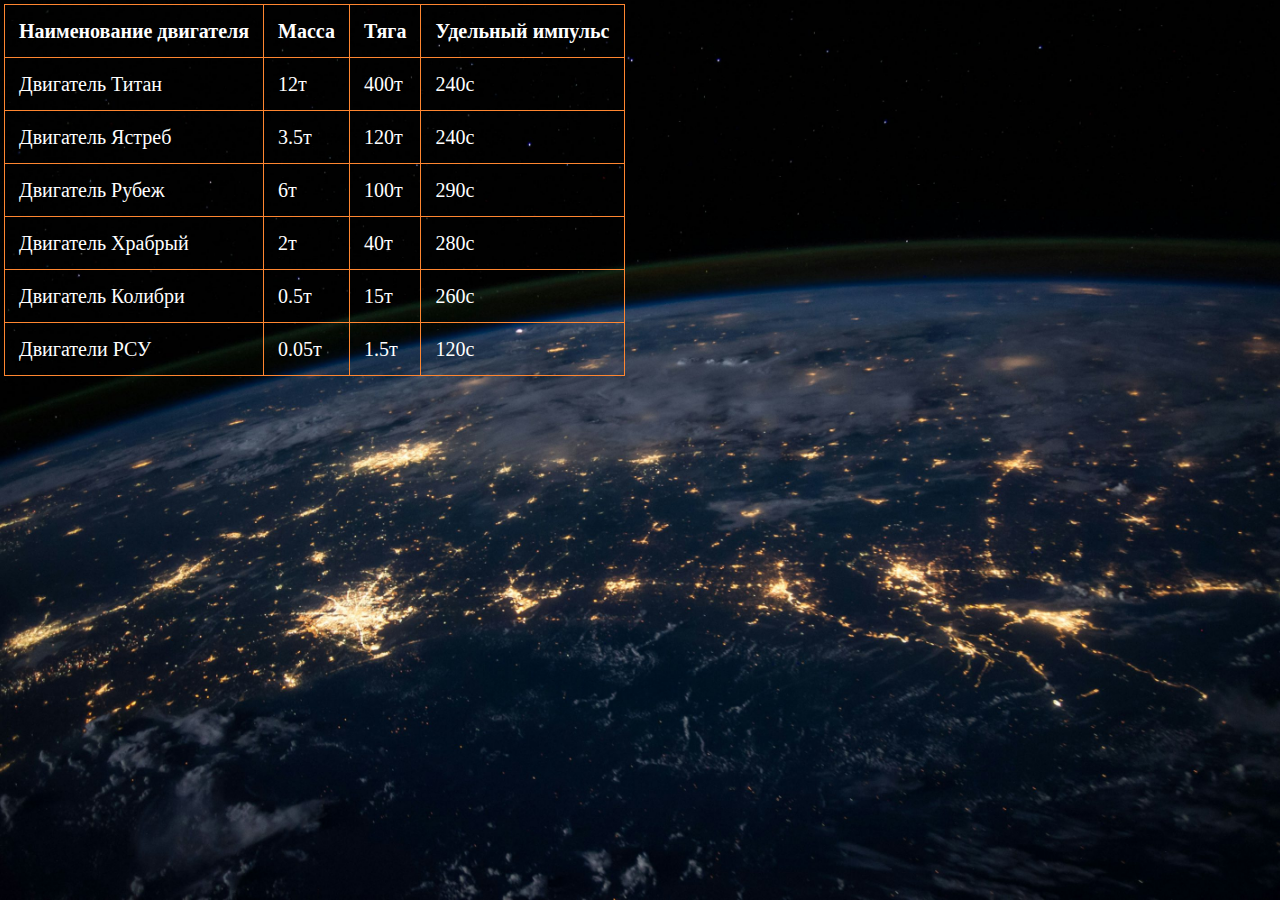
<file: space/mobile/table0.html>
<!DOCTYPE html>
<html lang="ru">
<head>
    <meta charset="UTF-8">
    <meta name="viewport" content="width=device-width, initial-scale=1.0">
    <title>KSM Resources</title>
    <link rel="stylesheet" href="/static/css/mobile.css">
    <style>body {padding: 4px;}</style>
</head>
<body>
    <table>
        <thead>
            <tr>
                <td>Наименование двигателя</td>
                <td>Масса</td>
                <td>Тяга</td>
                <td>Удельный импульс</td>
            </tr>
        </thead>
        <tbody>
            <tr>
                <td>Двигатель Титан</td>
                <td>12т</td>
                <td>400т</td>
                <td>240с</td>
            </tr>
            <tr>
                <td>Двигатель Ястреб</td>
                <td>3.5т</td>
                <td>120т</td>
                <td>240с</td>
            </tr>
            <tr>
                <td>Двигатель Рубеж</td>
                <td>6т</td>
                <td>100т</td>
                <td>290с</td>
            </tr>
            <tr>
                <td>Двигатель Храбрый</td>
                <td>2т</td>
                <td>40т</td>
                <td>280с</td>
            </tr>
            <tr>
                <td>Двигатель Колибри</td>
                <td>0.5т</td>
                <td>15т</td>
                <td>260с</td>
            </tr>
            <tr>
                <td>Двигатели РСУ</td>
                <td>0.05т</td>
                <td>1.5т</td>
                <td>120с</td>
            </tr>
        </tbody>
    </table>
</body>
</html>
</file>
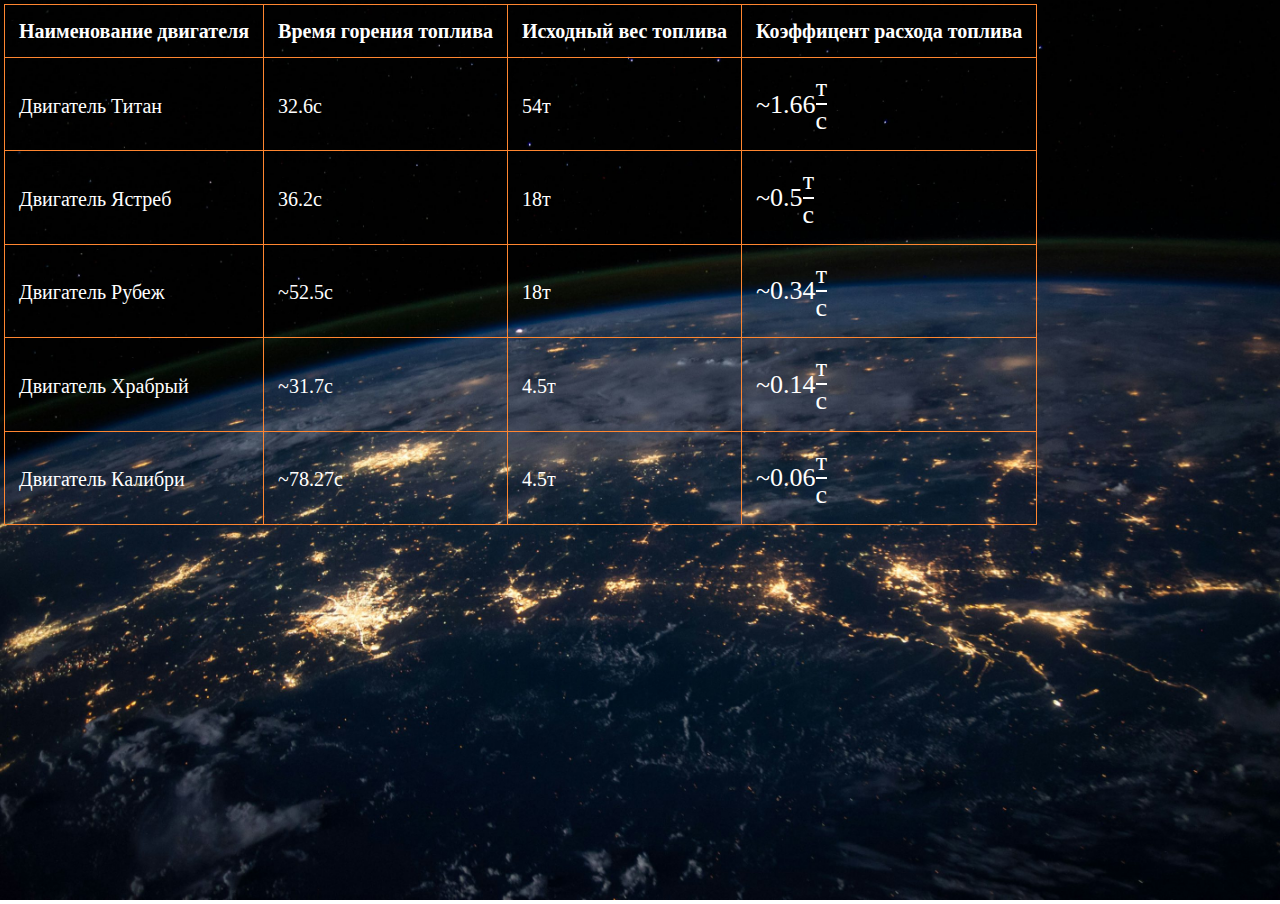
<file: space/mobile/table1.html>
<!DOCTYPE html>
<html lang="ru">
<head>
    <meta charset="UTF-8">
    <meta name="viewport" content="width=device-width, initial-scale=1.0">
    <title>KSM Resources</title>
    <link rel="stylesheet" href="/static/css/mobile.css">
    <style>body {margin: 4px}</style>
</head>
<body>
    <table>
        <thead>
            <tr>
                <td>Наименование двигателя</td>
                <td>Время горения топлива</td>
                <td>Исходный вес топлива</td>
                <td>Коэффицент расхода топлива</td>
            </tr>
        </thead>
        <tbody>
            <tr>
                <td>Двигатель Титан</td>
                <td>32.6с</td>
                <td>54т</td>
                <td>
                    <div class="formule">
                        <span>~1.66</span>
                        <div id='fraction'>
                            <div id='numerator'>
                                т
                            </div>
                            <div id='denominator'>
                                с
                            </div>
                        </div>
                    </div>
                </td>
            </tr>
            <tr>
                <td>Двигатель Ястреб</td>
                <td>36.2с</td>
                <td>18т</td>
                <td>
                    <div class="formule">
                        <span>~0.5</span>
                        <div id='fraction'>
                            <div id='numerator'>
                                т
                            </div>
                            <div id='denominator'>
                                с
                            </div>
                        </div>
                    </div>
                </td>
            </tr>
            <tr>
                <td>Двигатель Рубеж</td>
                <td>~52.5с</td>
                <td>18т</td>
                <td>
                    <div class="formule">
                        <span>~0.34</span>
                        <div id='fraction'>
                            <div id='numerator'>
                                т
                            </div>
                            <div id='denominator'>
                                с
                            </div>
                        </div>
                    </div>
                </td>
            </tr>
            <tr>
                <td>Двигатель Храбрый</td>
                <td>~31.7с</td>
                <td>4.5т</td>
                <td>
                    <div class="formule">
                        <span>~0.14</span>
                        <div id='fraction'>
                            <div id='numerator'>
                                т
                            </div>
                            <div id='denominator'>
                                с
                            </div>
                        </div>
                    </div>
                </td>
            </tr>
            <tr>
                <td>Двигатель Калибри</td>
                <td>~78.27с</td>
                <td>4.5т</td>
                <td>
                    <div class="formule">
                        <span>~0.06</span>
                        <div id='fraction'>
                            <div id='numerator'>
                                т
                            </div>
                            <div id='denominator'>
                                с
                            </div>
                        </div>
                    </div>
                </td>
            </tr>
        </tbody>
    </table>
</body>
</html>
</file>
<file: resources/css/main.css>
body {
    font-family: 'OpenSans', sans-serif;
    font-size: 20px;
    margin: 0px;
}

header nav {
    display: flex;
    list-style: none;
    padding: 0;
    margin: 0;
}

header nav li {
    display: inline;
    margin-right: 10px;
}

header .branding {
    font-size: 36px;
}

@font-face {
    font-family: 'OpenSans';
    src: url('/resources/fonts/opensans.ttf') format('ttf');
}
</file>
<file: static/css/main.css>
html {
    width: 100%;
}

body {
    font: 20px Tahoma;
    color: #fff;
    width: 100%;
    background-image: url(/static/img/background.jfif);
    background-repeat: no-repeat;
    background-position: center;
    background-size: cover;
    background-attachment: fixed;
    margin: 0px;
}

.flex-container {
    width: 100%;
    display: flex;
    justify-content: center;
    margin-top: 10px;
    margin-bottom: 0px;
}

header {
    background: #241e2050;
    width: 1000px !important;
    padding-left: 10px;
    padding-right: 10px;
    border-radius: 10px;
}

header .branding {
    display: flex;
    align-items: center;
}

header .branding img {
    max-height: 100px;
}

header .branding span {
    font: 36px "Impact";

}

main {
    background: #241e2090;
    width: 1000px !important;
    padding: 10px;
    padding-right: 10px;
    padding-bottom: 10px;
    margin-bottom: 10px;
    border-radius: 10px;
}

a {
    color: #fff;
}

table {
    border-collapse: collapse;
    text-align: start;
}

thead {
    font-weight: bold;
}

td, th {
    border: 1px solid #FF8630;
    padding: 14px;
    vertical-align: super;
    line-height: 1.2;
}

.formule {
    font-size: 26px;
    display: flex;
    align-items: center;
}

.links {
    display: flex;
    align-items: center;
}

.link {
    border-bottom: 2px solid #ffffff00;
    cursor: pointer;
    user-select: none;
    margin-right: 10px;
    transition: all .1s;
}

.link:hover {
    border-bottom: 2px solid #ffffffff;
}

.heading {
    background-position: center;
    background-repeat: no-repeat;
    background-size: cover;
    box-shadow: inset 0 -200px 400px -200px rgba(0, 0, 0, 1);
    width: calc(100% - 10px);
    border-radius: 10px;
    min-height: 300px;
    display: flex;
    align-items: end;
    padding: 4px;
    transition: all .5s;
    margin-bottom: 10px;
}

.heading[link="yes"]:hover {
    padding: 5%;
}

.heading-h {
    font-size: 48px;
    font-weight: bold;
}

.heading-m {
    opacity: 0.8;
}

.image-box {
    text-align: center;
}

.image-box {
    width: 100%;
    margin-bottom: 12px;
    img, video {
        border-radius: 3px;
        max-width: 80%;
        max-height: 800px;
    }
    span {
        font-size: 18px;
    }
}

.drive-link {
    display: flex;
    max-width: 400px;
    background: #fff;
    border-radius: 5px;
    padding: 10px;
    font-size: 18px;
    color: #000;
    align-items: center;
    cursor: pointer;
    user-select: none;
    margin-bottom: 10px;
}

.drive-link img {
    width: 32px;
    margin-right: 10px;
}

.drive-link small {
    font-size: 14px;
}

.sfs-share {
    display: flex;
    max-width: 400px;
    background: #fff;
    border-radius: 5px;
    padding: 10px;
    font-size: 18px;
    color: #000;
    align-items: center;
    cursor: pointer;
    user-select: none;
    margin-bottom: 10px;
}

.sfs-share img {
    width: 32px;
    margin-right: 10px;
    border-radius: 10px;
}

.sfs-share small {
    font-size: 14px;
}

#fraction {
    width: auto;
    text-align: center;
}

#fraction #numerator {
    vertical-align: bottom;
    border-bottom: 2px solid #fff;
}

#fraction #denominator {
    vertical-align: top;
}

@font-face {
  font-family: "Impact";
  src: url("/static/ttf/impact.ttf");
}
</file>
<file: static/css/mobile.css>
html {
    width: 100%;
    height: 100%;
}

body {
    font: 20px Tahoma;
    color: #fff;
    width: 100%;
    background-image: url(/static/img/background.jfif);
    background-repeat: no-repeat;
    background-position: center;
    background-size: cover;
    background-attachment: fixed;
    margin: 0px;
    height: 100%;
}

header {
    display: flex;
    padding-top: 4px;
    padding-bottom: 4px;
    background: #241e2050;
    width: 100%;
}

.menu-icon {
    display: flex;
    justify-content: start;
    width: 20%;
}

.header-logotype {
    display: flex;
    justify-content: center;
    height: 48px;
    width: 60%;
}

main {
    width: calc(100% - 8px);
    background: #241e2090;
    padding: 4px;
}

table {
    border-collapse: collapse;
    text-align: start;
}

thead {
    font-weight: bold;
}

td, th {
    border: 1px solid #FF8630;
    padding: 14px;
    vertical-align: super;
    line-height: 1.2;
}

.formule {
    font-size: 26px;
    display: flex;
    align-items: center;
}

iframe {
    border: 2px solid #fff;
    width: 96%;
}

.menu-box {
    position: fixed;
    top: 0px;
    left: 0px;
    width: 100%;
    height: 100%;
    background: #241e2099;
}

.menu-header {
    display: flex;
    padding: 4px;
    align-items: center;
    border-bottom: 2px solid #fff;
}

.menu-header span {
    font-size: 36px;
    color: #fff;
}

#fraction {
    width: auto;
    text-align: center;
}

#fraction #numerator {
    vertical-align: bottom;
    border-bottom: 2px solid #fff;
}

#fraction #denominator {
    vertical-align: top;
}
</file>
